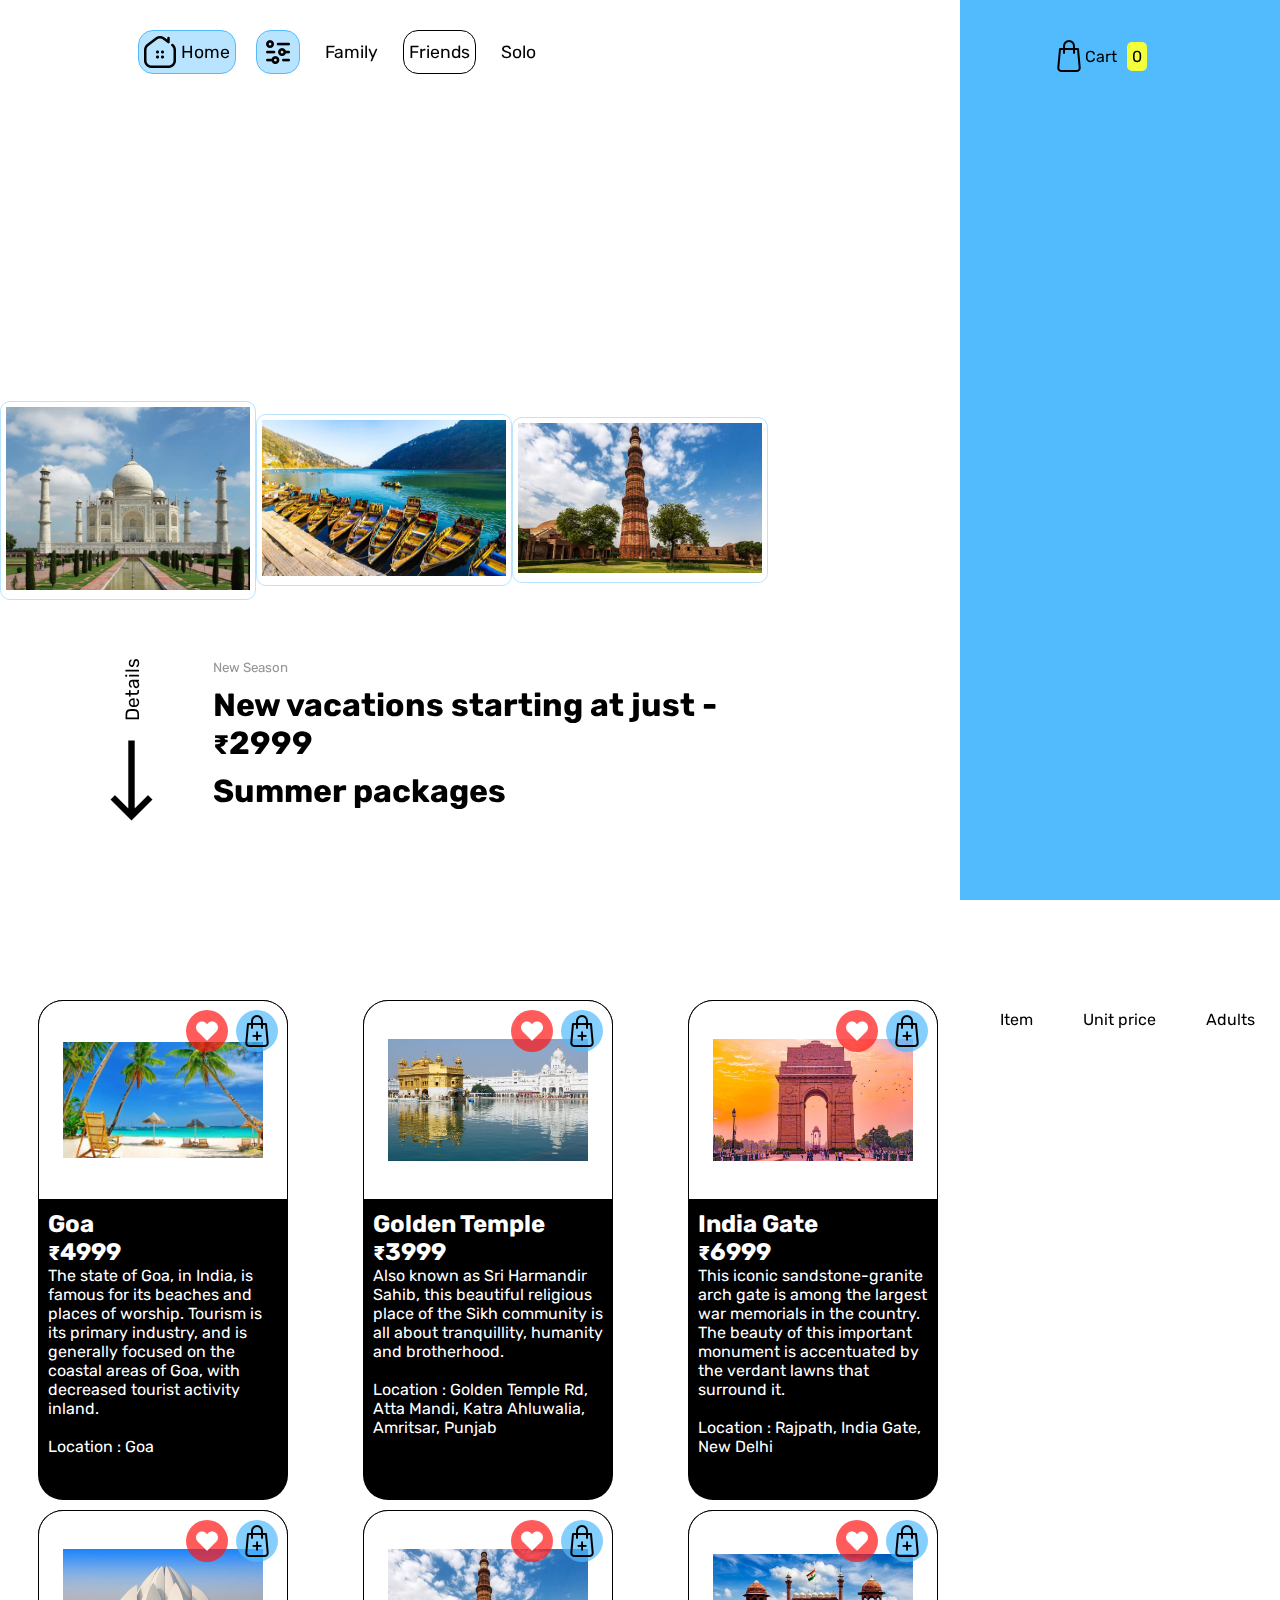
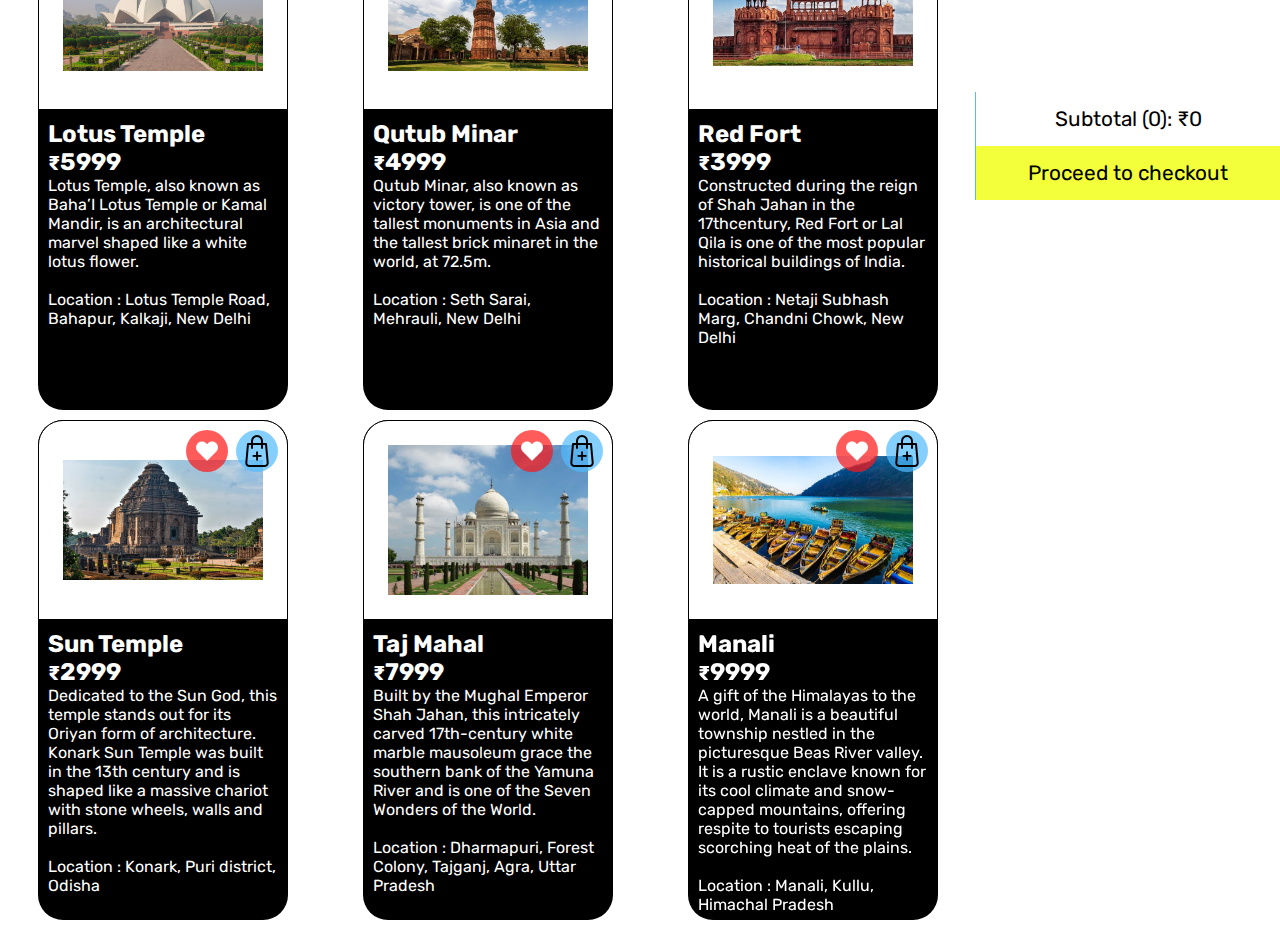
<file: safaraahi/shopping cart/index.html>
<!DOCTYPE html>
<html lang="en">

<head>
    <meta charset="UTF-8">
    <meta http-equiv="X-UA-Compatible" content="IE=edge">
    <link rel="shortcut icon" href="#">
    <meta name="viewport" content="width=device-width, initial-scale=1.0">
    <title>Shopping Cart JS</title>
    <link rel="stylesheet" href="style.css">
    <link rel="stylesheet" href="https://cdn.jsdelivr.net/npm/bootstrap-icons@1.5.0/font/bootstrap-icons.css">
</head>

<body>
    <div class="app-container">
        <div class="app-bg">
            <div class="left-side"></div>
            <div class="right-side"></div>
        </div>
        <header>
            <nav>
                <ul>
                    <li class="btn home">
                        <a href="../index.html">
                            <img src="./icons/home.png" alt=""> Home
                        </a>
                    </li>
                    <li class="btn">
                        <a href="#">
                            <img src="./icons/filter.png" alt="filter">
                        </a>
                    </li>
                    <li>
                        <a href="#">
                            Family
                        </a>
                    </li>
                    <li class="active">
                        <a href="#">
                            Friends
                        </a>
                    </li>
                    <li>
                        <a href="#">
                            Solo
                        </a>
                    </li>
                </ul>
            </nav>
            <div class="shopping-bag">
                <a href="./cart.html">
                    <img src="./icons/bag.png" alt="cart">
                    Cart
                    <div class="total-items-in-cart">
                        0
                    </div>
                </a>
            </div>
        </header>
        <main>
            <div class="content">
                <div class="products-preview">
                    <div class="products-container">
                        <div class="product">
                            <img src="./img/tajmahal.jpg" alt="t-shirt 1">
                        </div>
                        <div class="product">
                            <img src="./img/uttarakhand.jpg" alt="t-shirt 2">
                        </div>
                        <div class="product">
                            <img src="./img/qutub_minar.jpg" alt="t-shirt 3">
                        </div>
                    </div>
                    <div class="more-details">
                        <div class="see-more-btn">
                            <img src="./icons/right-arrow.png" alt="">
                            Details
                        </div>
                        <div class="description">
                            <small>New Season</small>
                            <h1>New vacations starting at just - <small>&#8377;</small>2999</h1>
                            <h1>Summer packages</h1>
                        </div>
                    </div>
                </div>
                <!-- <div class="model">
                    <img class="model-img" src="./img/model.jpg" alt="model">
                    <div class="product">
                        <img src="./img/t3.png" alt="t-shirt 4">
                    </div>
                </div> -->
            </div>
        </main>
    </div>
    <div class="products-list">
        <div class="products">
            <!-- render porducts here -->

        </div>
        <div class="cart">
            <div class="cart-header">
                <div class="column1">Item</div>
                <div class="column2">Unit price</div>
                <div class="column3">Adults</div>
            </div>
            <div class="cart-items">
                <!-- render cart items here -->
                
            </div>
            <div class="cart-footer">
                <div class="subtotal">
                    Subtotal (0 items): &#8377;0
                </div>
                <div class="checkout">
                    Proceed to checkout
                </div>
            </div>
        </div>
    </div>

    <script>
        const porductsListEl = document.querySelector(".products-list");
        const seeMoreBtn = document.querySelector(".see-more-btn");

        seeMoreBtn.addEventListener('click', () => {
            porductsListEl.scrollIntoView({
                behavior: "smooth"
            })
        })
    </script>
    <script src="./products.js"></script>
    <script src="./app.js"></script>
</body>

</html>
</file>
<file: safaraahi/shopping cart/style.css>
/* import fonts */
@import url("https://fonts.googleapis.com/css2?family=Rubik&display=swap");

/* VARIABLES */
:root {
  --bg-color: #fff;
  --link-color: #000;
  --link-size: 1.1rem;
  --right-side-bg-color: 81, 187, 254;
}

/* General CSS */
* {
  padding: 0;
  margin: 0;
  box-sizing: border-box;
  font-family: Rubik;
}

html {
  font-size: 16px;
  overflow-x: hidden;
}

a {
  text-decoration: none;
  color: #000;
}

/* APP CONTAINER */
.app-container {
  width: 100vw;
  height: 100vh;
}

/* APP BG */
.app-bg {
  position: fixed;
  top: 0;
  left: 0;
  width: 100vw;
  height: 100vh;
  display: flex;
  z-index: -1;
}
.app-bg .left-side {
  background-color: rgb(255, 255, 255);
  width: 75%;
  height: 100%;
}
.app-bg .right-side {
  background-color: rgb(var(--right-side-bg-color));
  width: 25%;
  height: 100%;
}

/* HEADER */
header {
  width: 100%;
  height: 100px;

  padding: 30px 10%;
  display: flex;
  justify-content: space-between;

  position: fixed;
  top: 0;
  left: 0;

  z-index: 99;
}
header nav ul {
  display: flex;
  align-items: center;
}
header nav ul li {
  list-style: none;
  margin: 0 10px;
  padding: 5px 5px;
  border-radius: 15px;
}
header nav ul li.active {
  border: 1px solid #000;
}
header nav ul li a {
  font-size: var(--link-size);
  display: flex;
  align-items: center;
  height: 32px;
}
header nav ul li.btn {
  background-color: rgba(var(--right-side-bg-color), 0.4);
  border: 1px solid rgb(var(--right-side-bg-color));
}
header nav ul li.btn img {
  width: 32;
  height: 32px;
}
header nav ul li.home a {
  display: flex;
  align-items: center;
}
header nav ul li.home a img {
  margin-right: 5px;
}
/* HEADER -> SHOOPING BAG */
.shopping-bag {
  padding: 10px 5px;
}
.shopping-bag a {
  display: flex;
  align-items: center;
}
.shopping-bag a img {
  width: 32px;
  height: 32px;
}
.shopping-bag .total-items-in-cart {
  margin-left: 10px;
  padding: 5px;
  background-color: rgb(242, 255, 58);
  border-radius: 5px;
}
/* MAIN */
main {
  width: 100%;
  background-color: royalblue;
  position: relative;
  top: 100px;
}
main .products-preview {
  width: 60%;
  height: calc(100vh - 100px);
  position: absolute;
  left: 0;
}
main .model {
  width: 50%;
  height: 50%;
  position: absolute;
  right: 10%;
  z-index: -1;
}
/* PRODUCTS */
.products-container {
  width: 100%;
  height: 100%;
  display: flex;
  justify-content: space-around;
  align-items: center;
}
.product {
  width: 300px;
  border: 1px solid rgba(var(--right-side-bg-color), 0.4);
  border-radius: 10px;
  padding: 5px;
}
.product img {
  width: 100%;
}
/* MORE DETAILS */
.more-details {
  position: absolute;
  bottom: 80px;
  left: 50px;

  display: flex;
  align-items: center;
}
.more-details .see-more-btn {
  cursor: pointer;
  display: flex;
  align-items: center;

  transform: rotate(-90deg);

  font-size: 1.2rem;
}
.see-more-btn img {
  width: 80px;
  margin-right: 20px;
}
.more-details .description {
}
.more-details .description small {
  color: rgb(149, 149, 149);
}
.more-details .description h1 {
  margin: 10px 0;
}
.more-details .description h1 small {
  color: #000;
}
/* MODEL */
.model {
  display: flex;
  justify-content: right;
  align-items: center;
}
.model .model-img {
  height: 60vh;
  position: absolute;
  left: 35%;
  transform: translate(-50%);
  top: 100px;
}
.model .product {
  width: 100px;
  border: 1px solid rgba(255, 255, 255, 0.4);
  border-radius: 10px;
  padding: 5px;
}
.model .product img {
  width: 100%;
}
/* products list */
.products-list {
  width: 100vw;
  height: 100vh;

  padding-top: 100px;

  display: flex;
}

/* PRODUCTS */
.products {
  height: 100%;
  width: 80%;

  display: grid;
  grid-template-rows: 1fr 1fr;
  grid-template-columns: repeat(3, 3fr);
}
.products img {
  width: 200px;
  /* filter: drop-shadow(30px 10px 4px #ddd); */
}
.products .item {
  padding-bottom: 10px;
  display: flex;
  align-items: center;
  justify-content: center;
  flex-direction: column;
  width: 100%;
  height: 100%;
}
.products .item .item-container {
  width: 250px;
  height: 500px;
  background-color: #000;

  border-radius: 25px;

  position: relative;
}
.products .item .item-container .item-img {
  width: 100%;
  height: 200px;

  background-color: white;

  border: 1px solid #000;
  border-radius: 25px 25px 0 0;

  display: flex;
  justify-content: center;
  align-items: center;
}
.products .item .item-container .desc {
  width: 100%;
  color: #fff;

  padding: 10px;
}
.products .item .item-container .add-to-cart {
  background-color: rgba(var(--right-side-bg-color), 0.7);
  /* background-color: rgb(242, 255, 58); */

  display: flex;
  justify-content: center;
  align-items: center;

  position: absolute;
  top: 10px;
  right: 10px;

  padding: 5px;

  border-radius: 50%;

  cursor: pointer;
}
.products .item .item-container .add-to-wishlist {
  background-color: rgba(255, 21, 21, 0.7);

  display: flex;
  justify-content: center;
  align-items: center;

  position: absolute;
  top: 10px;
  right: 60px;

  padding: 5px;

  border-radius: 50%;

  cursor: pointer;
}
.products .item .item-container .add-to-cart img {
  width: 32px;
  height: 32px;
}
.products .item .item-container .add-to-wishlist img {
  width: 32px;
  height: 32px;

  padding: 5px;
}
/* CART */
.cart {
  height: 100%;
  width: 25%;

  position: relative;
}
/* cart header */
.cart-header {
  display: flex;
  justify-content: space-around;
  padding: 10px 0;
}
/* cart items */
.cart-items {
  max-height: calc(100vh - 247px);
  overflow-y: auto;
  overflow-x: hidden;
}
/* cart item */
.cart-item {
  display: flex;
  justify-content: space-around;
  padding: 10px 0;
}
.cart-item div {
  display: flex;
  align-items: center;
  justify-content: center;
}
/* item info */
.cart-item .item-info {
  flex: 1;
  background-color: rgba(255, 255, 255, 0.6);

  border-radius: 0 10px 10px 0;

  padding: 10px;
}
.cart-item .item-info:hover {
  background-color: rgba(255, 0, 0, 0.6);
  cursor: pointer;
}
.cart-item .item-info img {
  width: 75px;
}
/* unit price */
.cart-item .unit-price {
  flex: 1;
  font-size: 1.2rem;
}
/* units */
.cart-item .units {
  flex: 1;
}
.cart-item .units .number {
  margin: 0 10px;

  font-size: 1.2rem;
}
.cart-item .units .btn {
  width: 20px;
  height: 20px;

  background-color: rgb(242, 255, 58);

  border-radius: 50%;

  font-weight: bold;

  cursor: pointer;

  -webkit-user-select: none; /* Chrome all / Safari all */
  -moz-user-select: none; /* Firefox all */
  -ms-user-select: none; /* IE 10+ */
}

/* cart footer */
.cart-footer {
  width: 100%;
  background-color: rgb(255, 21, 21);
  position: absolute;
  bottom: 0;
  left: 0;

  border-left: 1px solid rgb(var(--right-side-bg-color));
}
.cart-footer div {
  display: flex;
  align-items: center;
  justify-content: center;

  padding: 15px 0;

  font-size: 1.3rem;
}
.cart-footer .subtotal {
  background-color: white;
}
.cart-footer .checkout {
  background-color: rgb(242, 255, 58);

  cursor: pointer;
}
</file>
